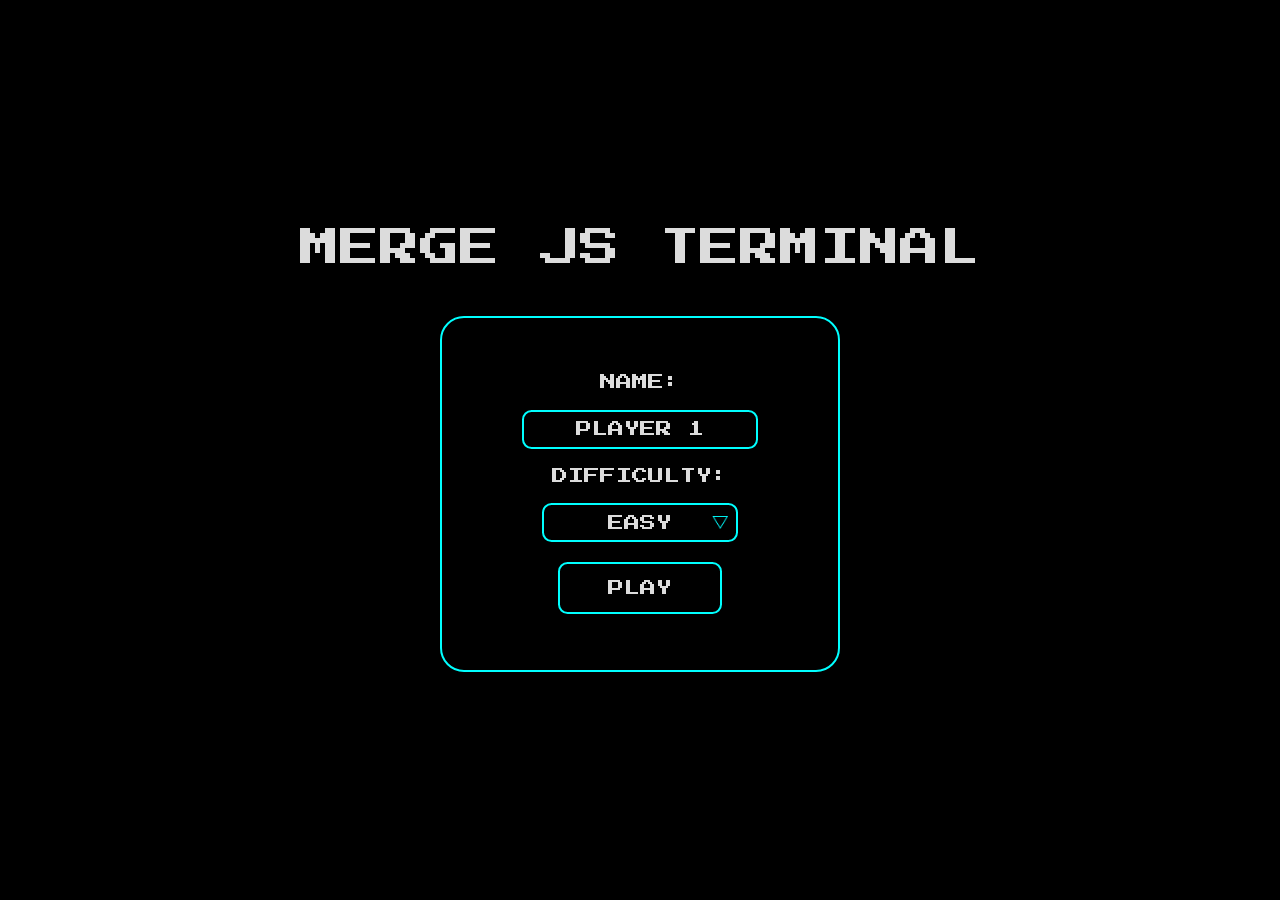
<file: src/index.html>
<!DOCTYPE html>
<html lang="en">
<head>
    <meta charset="UTF-8">

    <link rel="preconnect" href="https://fonts.googleapis.com">
    <link rel="preconnect" href="https://fonts.gstatic.com" crossorigin>
    <link href="https://fonts.googleapis.com/css2?family=Press+Start+2P&display=swap" rel="stylesheet">

    <link rel="stylesheet" href="styles/global.css">
    <link rel="stylesheet" href="styles/index.css">

    <title>Web Prog Evolutions</title>
</head>
<body>
<main class="ctr">
    <div id="start-screen">
        <h1>MERGE JS TERMINAL</h1>
        <form id="start-form" class="border-blue br-2" action="game.html" method="get">
            <label for="name">NAME:</label>
            <input type="text" name="name" id="name"
                   placeholder="NAME" value="PLAYER 1"
                   maxlength="8" autocomplete="off" required>

            <label for="difficulty">DIFFICULTY:</label>
            <div class="select-wrapper">
                <select name="difficulty" id="difficulty" required></select>
            </div>

            <button type="submit">PLAY</button>
        </form>
    </div>
</main>

<noscript>
    <style>
        body {
            background-color: #000;
            color: #fff;
            font-family: 'Press Start 2P', cursive;
            text-align: center;
        }
    </style>
    <h1>JavaScript is disabled</h1>
    <p>Please enable JavaScript to view this page.</p>
</noscript>

<!-- I tried to use ES6 `type="module"` for scripts, however
     then you can only view the page on a server, as
     modules do not support `file://` protocol. -->
<script src="scripts/data/evolutions.min.js"></script>
<script src="scripts/index.js"></script>
</body>
</html>
</file>
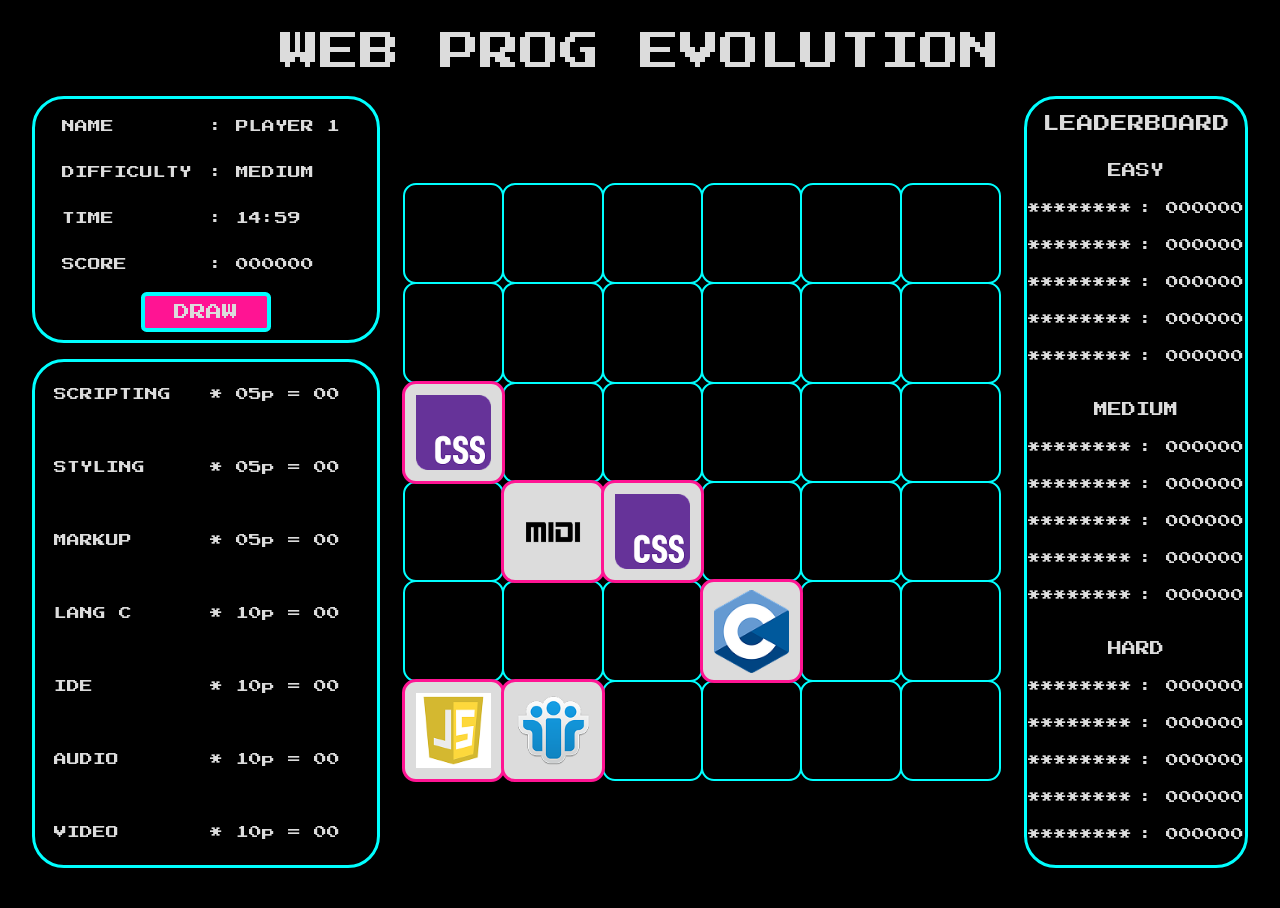
<file: src/game.html>
<!DOCTYPE html>
<html lang="en">
<head>
    <meta charset="UTF-8">

    <link rel="preconnect" href="https://fonts.googleapis.com">
    <link rel="preconnect" href="https://fonts.gstatic.com" crossorigin>
    <link href="https://fonts.googleapis.com/css2?family=Inter:ital,opsz,wght@0,14..32,100..900;1,14..32,100..900&family=Press+Start+2P&display=swap" rel="stylesheet">

    <link rel="stylesheet" href="styles/global.css">
    <link rel="stylesheet" href="styles/game.css">

    <title>Web Prog Evolutions</title>
</head>
<body>
<div id="screen-wrapper">
    <header id="header"><h1>WEB PROG EVOLUTION</h1></header>
    <main id="game-container">
        <section id="control">
            <div id="info">
                <span class="label">Name</span>
                <span class="value" id="info-name">: Unknown</span>

                <span class="label">Difficulty</span>
                <span class="value" id="info-difficulty">: Unknown</span>

                <span class="label">Time</span>
                <span class="value" id="info-time">: ##:##</span>

                <span class="label">Score</span>
                <span class="value" id="info-score">: ######</span>
            </div>

            <button type="button" id="btn-draw">Draw</button>
        </section>
        <section id="points"></section>
        <section id="board"></section>
        <aside id="leaderboard">
            <h2>Leaderboard</h2>
        </aside>
    </main>
</div>

<noscript>
    <style>
        body {
            background-color: #000;
            color: #fff;
            text-align: center;
        }
    </style>
    <h1>JavaScript is disabled</h1>
    <p>Please enable JavaScript to view this page.</p>
</noscript>

<!-- TODO Minified scripts are avg. 50% smaller, and therefore load faster -->
<script src="scripts/data/evolutions.min.js"></script>
<script src="scripts/util/map2d.js"></script>
<script src="scripts/util/timer.js"></script>
<script src="scripts/util/dragdrop.js"></script>
<script src="scripts/util/tooltip.js"></script>
<script src="scripts/util/gameplay.js"></script>
<script src="scripts/game.js"></script>
<script src="scripts/initUi.js"></script>
</body>
</html>
</file>
<file: src/styles/global.css>
* {
    box-sizing: border-box;
}

:root {
    --color-primary: #000;
    --color-secondary: #dcdcdc;
    --color-accent: aqua;
    --color-accent-secondary: deeppink;
    --color-background: #000;
    --color-text: #dcdcdc;
}

html {
    font-family: "Press Start 2P", system-ui;
    font-weight: 400;
    font-style: normal;
}

html, body {
    height: 100%;
}

body {
    margin: 0;
    padding: 0;
    background-color: var(--color-background);
    color: var(--color-text);
}

h1, h2, h3, h4, h5, h6 {
    font-weight: initial;
    margin: 0;
}

h1 {
    font-size: 2.5rem;
}

h2 {
    font-size: 1.8rem;
}

h3 {
    font-size: 1.5rem;
}

input {
    background-color: var(--color-primary);
    color: var(--color-text);
    border: 2px solid var(--color-accent);
    border-radius: .6rem;
    padding: 0.6rem 1rem;
    text-align: center;
    font-family: "Press Start 2P", system-ui;
    font-weight: 400;
    font-style: normal;
    font-size: 1rem;
}

input:focus {
    outline: none;
}

.select-wrapper {
    position: relative;
    display: inline-block;
}

select {
    appearance: none;
    -webkit-appearance: none;
    -moz-appearance: none;
    width: 100%;
    background-color: var(--color-primary);
    color: var(--color-text);
    border: 2px solid var(--color-accent);
    border-radius: .6rem;
    padding: 0.6rem 3rem;
    text-align: center;
    font-family: "Press Start 2P", system-ui;
    font-weight: 400;
    font-style: normal;
    font-size: 1rem;
    background-image: url(../assets/dropdown.png);
    background-repeat: no-repeat;
    background-position: right .5rem center;
    background-size: 1rem;
    cursor: pointer;
}

select:focus {
    outline: none;
}

button {
    background-color: var(--color-primary);
    color: var(--color-text);
    border: 2px solid var(--color-accent);
    border-radius: .6rem;
    padding: 1rem 3rem;
    text-align: center;
    font-family: "Press Start 2P", system-ui;
    font-weight: 400;
    font-style: normal;
    font-size: 1rem;
    user-select: none;
}

button:focus {
    outline: none;
}

button:hover {
    cursor: pointer;
}

button:not(:disabled):active {
    transform: scale(0.95);
    transition: transform 0.1s;
}

button:disabled {
    cursor: not-allowed;
}

/* Wrapper for centering content */
.ctr {
    height: 100%;
    display: grid;
    place-items: center;
}

.border-blue {
    border: 2px solid var(--color-accent);
}

.br-1 {
    border-radius: 1rem;
}

.br-2 {
    border-radius: 1.5rem;
}

.br-3 {
    border-radius: 2rem;
}
</file>
<file: src/styles/index.css>
#start-screen, #start-form {
    display: flex;
    flex-direction: column;
    align-items: center;
    justify-content: center;
}

#start-screen {
    gap: 3rem;
}

#start-form {
    width: 25rem;
    padding: 3.5rem 5rem;
    gap: 1.2rem;
}

#start-form > input, #start-form > select {
    width: 100%;
}

#name, #difficulty {
    text-transform: uppercase;
}
</file>
<file: src/styles/game.css>
body {
    padding: 2rem;
}

#screen-wrapper {
    display: flex;
    flex-direction: column;
    height: calc(100vh - 4rem);
    gap: 1.5rem;
}

#header {
    text-align: center;
}

#game-container {
    flex-grow: 1;

    display: grid;
    grid-template-columns: repeat(10, 1fr);
    grid-template-rows: 1fr 2fr;
    grid-template-areas:
        "c c c b b b b b l l"
        "p p p b b b b b l l"
        "p p p b b b b b l l";
    gap: 1rem 1.5rem;

    max-height: calc(100vh - 8rem);
}

#game-container > *:not(#board) {
    border: 3px solid var(--color-accent);
    border-radius: 2rem;
}

#game-container *:not(#board) {
    text-transform: uppercase;
}

#board {
    grid-area: b;
    place-self: center;

    width: 100%;
    height: auto;

    --rows: 4;
    --cols: 4;
    display: grid;
    grid-template-columns: repeat(var(--cols), 1fr);
    grid-template-rows: repeat(var(--rows), 1fr);
}

@media screen and (min-width: 1400px) {
    #board {
        width: auto;
        height: 100%;
    }
}

.board-cell {
    aspect-ratio: 1;
    outline: 2px solid var(--color-accent);
    outline-offset: -1px;
    border-radius: .75rem;
    transition: outline-color .4s ease,
                outline-width .2s ease,
                background-color .4s ease;

    cursor: crosshair;

    position: relative;
}

.board-cell[data-active="true"] {
    outline-width: 3px;
    outline-color: var(--color-accent-secondary);
    z-index: 1;
    cursor: grab;

    background-color: var(--color-secondary);
    background-size: 75%;
    background-position: center;
    background-repeat: no-repeat;
}

.board-cell[data-last-step="true"] {
    outline-width: 2px;
    outline-color: var(--color-accent);
    cursor: crosshair;
}

.board-cell.cell-drag-over {
    background-color: var(--color-accent-secondary);
    z-index: 1;
}

.tooltip {
    position: absolute;
    top: calc(100% + 3rem);
    left: 50%;
    transform: translate(-50%, -50%);
    z-index: 3;

    background-color: white;
    border: 3px solid var(--color-accent-secondary);
    border-radius: 1rem;

    display: flex;
    flex-direction: column;
    align-items: center;
    gap: .5rem;
    padding: .75rem;

    font-family: 'Inter', sans-serif;
    font-optical-sizing: auto;
    font-style: normal;

    color: var(--color-primary);

    visibility: hidden;
    opacity: 0;
    transition: visibility 0s,
                opacity .3s ease-in-out;
}

.tooltip.show-tooltip {
    visibility: visible;
    opacity: 1;
}

.board-cell:has(> .tooltip.show-tooltip) {
    z-index: 2;
}

.tooltip-title, .tooltip-desc {
    text-transform: initial !important;
}

.tooltip-title {
    font-weight: bold;
}

.tooltip-img {
    height: 4rem;
}

#control {
    grid-area: c;
    display: flex;
    flex-direction: column;
    gap: .5rem;
    padding: .5rem;
}

#info, #points, .lb-list {
    display: grid;
    grid-template-columns: 1fr 1fr;
    gap: .5rem;
    overflow: auto;
    font-size: 1vw;

    --padding-inline: 1.5vw;
}

#info {
    flex-grow: 1;
    grid-template-rows: repeat(4, auto);
}

.label, .value {
    align-self: center;
    white-space: nowrap;
    padding-block: .5rem;
}

.label {
    padding-left: var(--padding-inline);
}

.value {
    padding-right: var(--padding-inline);
}

#control > #btn-draw {
    align-self: center;
    background-color: var(--color-accent-secondary);
    border: 4px solid var(--color-accent);
    border-radius: .35rem;
    padding: .5rem 1rem;
    min-width: 40%;
}

@keyframes horizontal-shake {
    0% {
        transform: translateX(0);
    }
    20% {
        transform: translateX(-15px);
    }
    40% {
        transform: translateX(15px);
    }
    60% {
        transform: translateX(-15px);
    }
    80% {
        transform: translateX(15px);
    }
    100% {
        transform: translateX(0);
    }
}

@keyframes slow-blink {
    0% {
        opacity: 1;
    }
    50% {
        opacity: 0.3;
    }
    100% {
        opacity: 1;
    }
}

#btn-draw:disabled:hover {
    animation: horizontal-shake .75s ease-in-out;
}

#game-container:has(#btn-draw:disabled:hover) #board {
    animation: slow-blink 1.5s ease infinite;
}

#points {
    grid-area: p;
}

#points > .value {
    text-transform: initial !important;
}

#leaderboard {
    grid-area: l;
    display: flex;
    flex-direction: column;
    align-items: center;
    padding: 1rem;
    gap: 2rem;
    font-size: 1vw;
    overflow-y: auto;
}

#leaderboard > h2 {
    font-size: 1.3em;
}

#leaderboard h3 {
    font-size: 1.1em;
}

.lb-section {
    display: flex;
    flex-direction: column;
    align-items: center;
    gap: 1rem;
}
</file>
